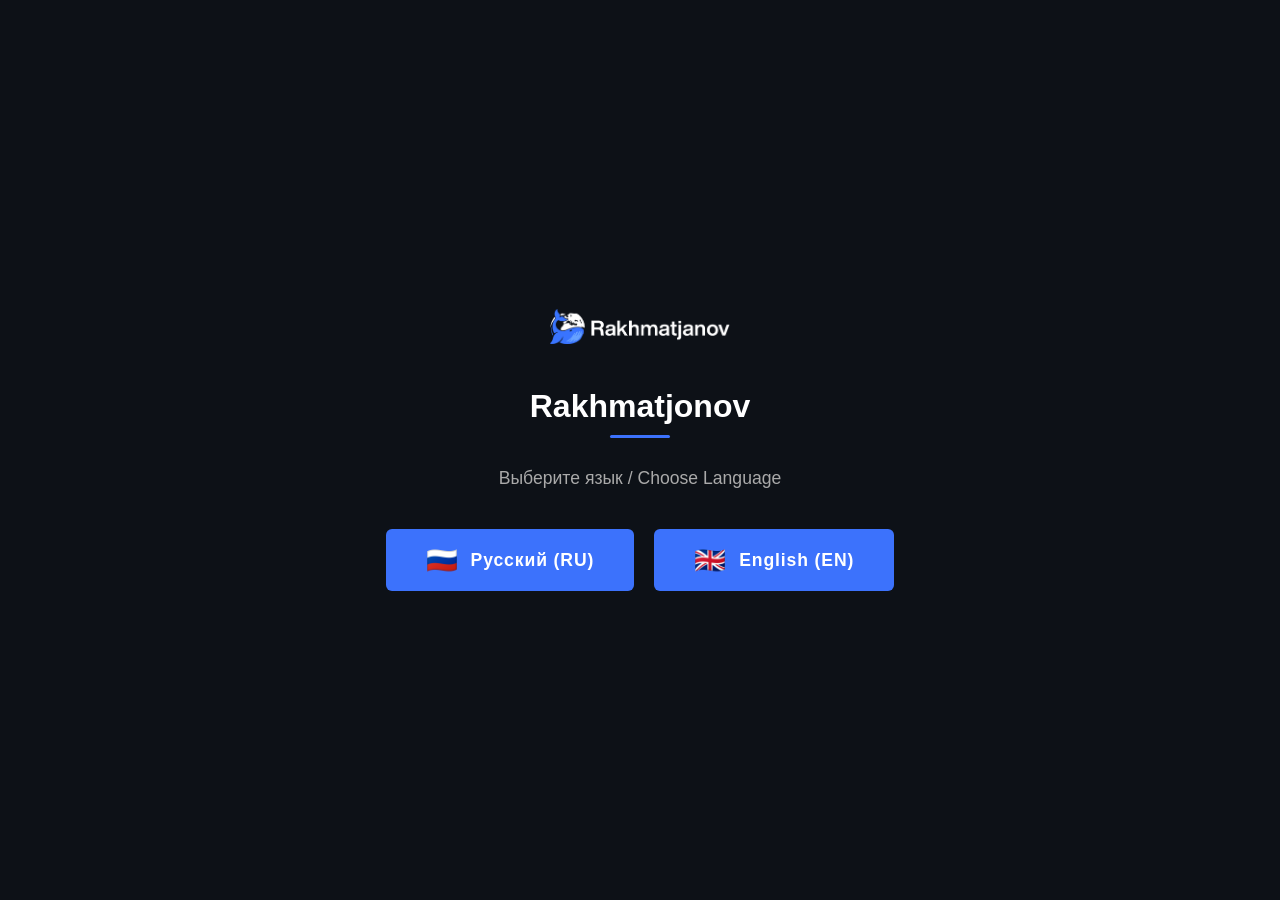
<file: static/index.html>
<!DOCTYPE html>
<html lang="ru">
<head>
    <meta charset="utf-8">
    <meta name="viewport" content="width=device-width, initial-scale=1">
    <title>Rakhmatjonov — Выберите язык / Choose Language</title>
    <link rel="shortcut icon" href="favicon.ico" />
    <style>
        * { margin: 0; padding: 0; box-sizing: border-box; }
        body {
            font-family: 'Segoe UI', sans-serif;
            background: #0d1117;
            color: #fff;
            min-height: 100vh;
            display: flex;
            align-items: center;
            justify-content: center;
        }
        .container {
            text-align: center;
            padding: 40px;
        }
        .logo {
            width: 180px;
            margin-bottom: 40px;
        }
        h1 {
            font-size: 2rem;
            margin-bottom: 10px;
            color: #fff;
        }
        p {
            color: #aaa;
            margin-bottom: 40px;
            font-size: 1.1rem;
        }
        .lang-buttons {
            display: flex;
            gap: 20px;
            justify-content: center;
            flex-wrap: wrap;
        }
        .lang-btn {
            display: inline-flex;
            align-items: center;
            gap: 12px;
            padding: 16px 40px;
            background: #3C72FC;
            color: #fff;
            text-decoration: none;
            border-radius: 6px;
            font-size: 1.1rem;
            font-weight: 600;
            transition: background 0.3s, transform 0.2s;
            letter-spacing: 0.05em;
        }
        .lang-btn:hover {
            background: #2558d4;
            transform: translateY(-2px);
            color: #fff;
        }
        .lang-btn .flag {
            font-size: 1.6rem;
        }
        .divider {
            width: 60px;
            height: 3px;
            background: #3C72FC;
            margin: 0 auto 30px;
            border-radius: 2px;
        }
    </style>
</head>
<body>
    <div class="container">
        <img src="assets/images/logo/logo.png" alt="Rakhmatjonov" class="logo"
             onerror="this.style.display='none'">
        <h1>Rakhmatjonov</h1>
        <div class="divider"></div>
        <p>Выберите язык / Choose Language</p>
        <div class="lang-buttons">
            <a href="/ru/index.html" class="lang-btn">
                <span class="flag">🇷🇺</span>
                Русский (RU)
            </a>
            <a href="/en/index.html" class="lang-btn">
                <span class="flag">🇬🇧</span>
                English (EN)
            </a>
        </div>
    </div>
</body>
</html>
</file>
